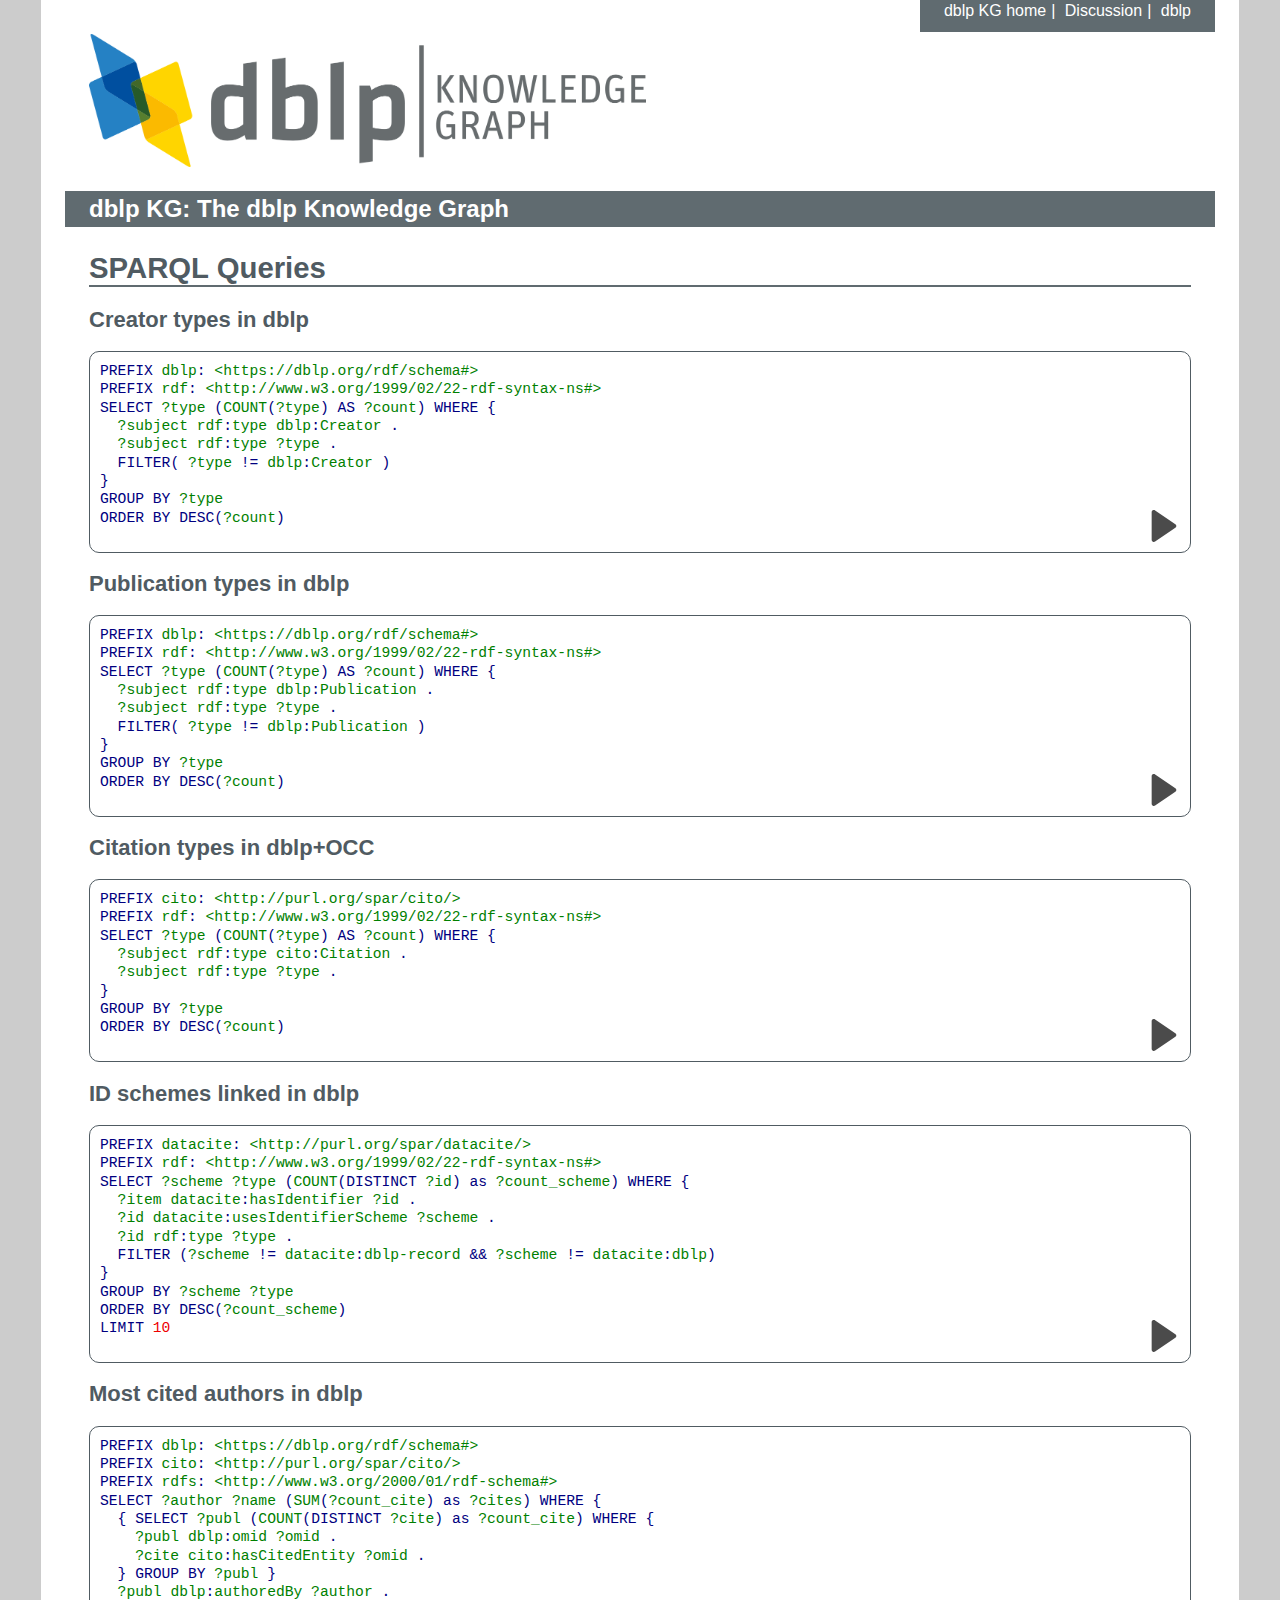
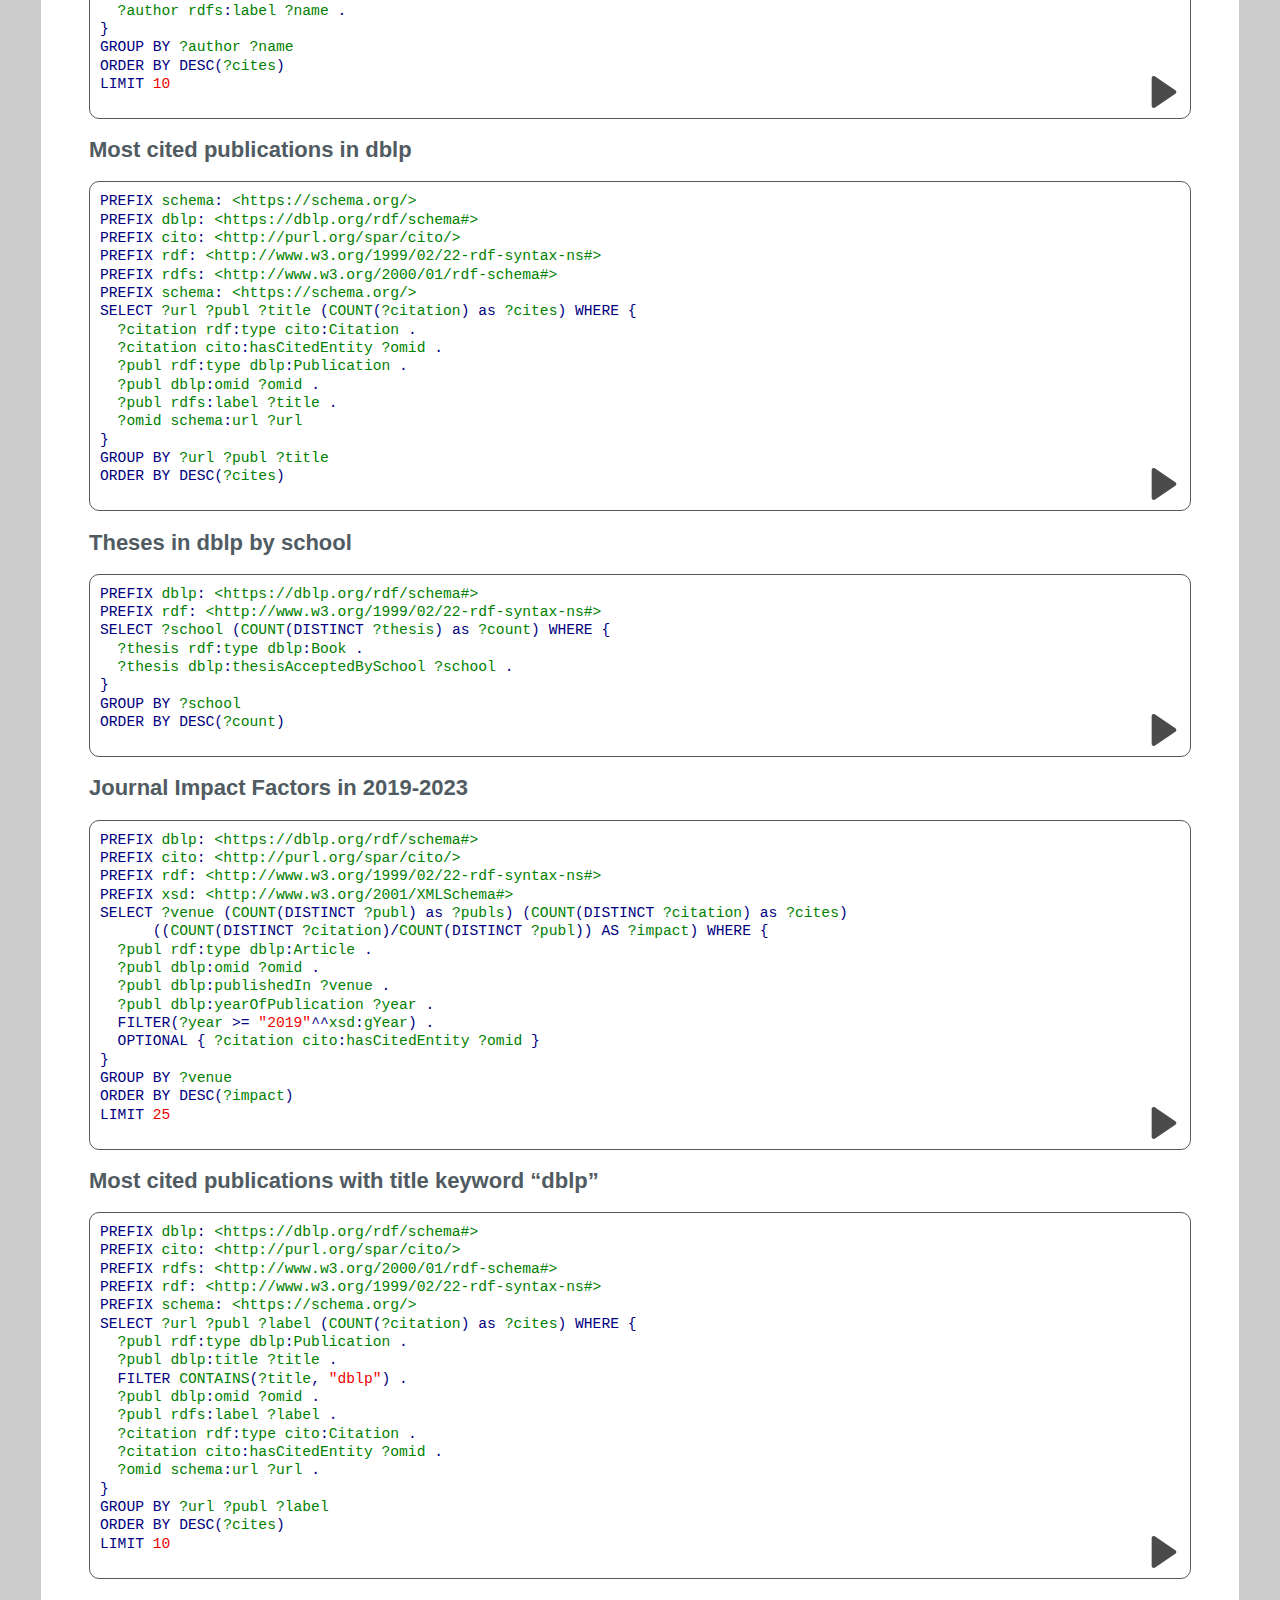
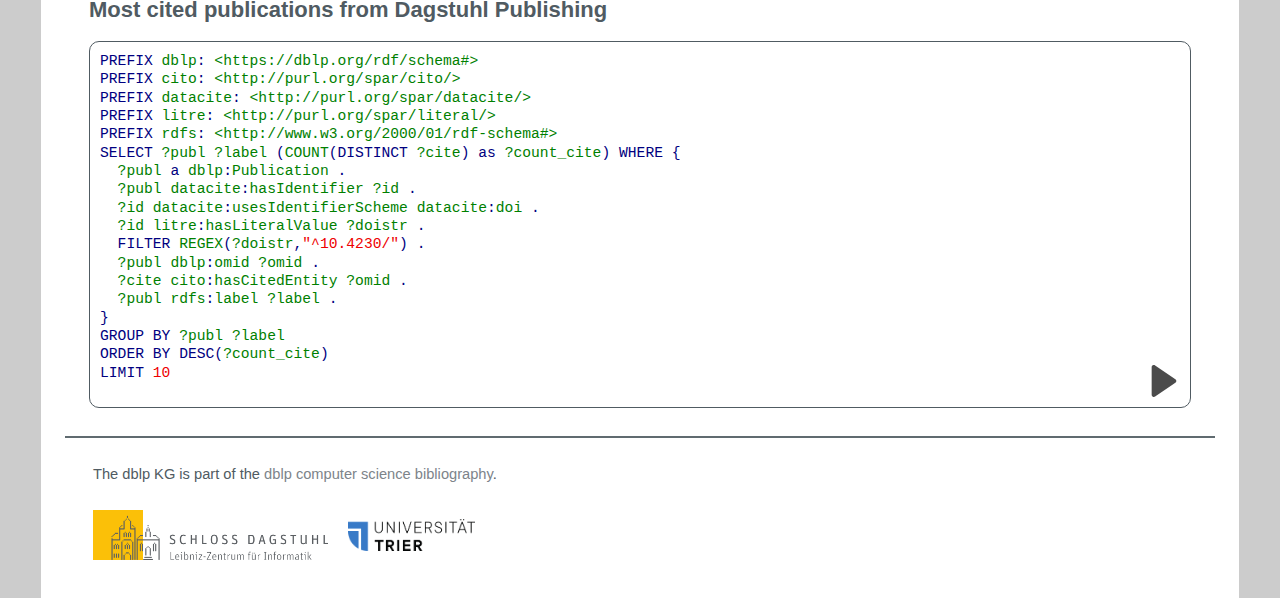
<file: sparql-queries.html>
<!doctype html>
<html lang="en">
    <head>
        <meta charset="utf-8">
        <meta http-equiv="x-ua-compatible" content="ie=edge">
        <meta name="viewport" content="width=device-width, initial-scale=1">
        <title>dblp KG</title>
        <link rel="stylesheet" type="text/css" href="./css/style.css">
        <link rel="shortcut icon" href="favicon.ico" type="image/x-icon"><link rel="shortcut icon" href="./images/favicons/favicon32.png"><link rel="apple-touch-icon-precomposed" sizes="144x144" href="./images/favicons/favicon144.png"><link rel="apple-touch-icon-precomposed" sizes="114x114" href="./images/favicons/favicon114.png"><link rel="apple-touch-icon-precomposed" sizes="72x72" href="./images/favicons/favicon72.png"><link rel="apple-touch-icon-precomposed" sizes="57x57" href="./images/favicons/favicon57.png">
    </head>
    <body>
        <main>
            <header>
    <div class="topbar">
        <ul>
            <li><a href="https://dozed.github.io/test/">dblp KG home</a></li>
            <li><a href="https://github.com/dozed/test/discussions">Discussion</a></li>
            <li><a href="https://dblp.org">dblp</a></li>
        </ul>
    </div>
    <div class="dblp-kg"></div>
    <div class="headline"><h1>dblp KG: The dblp Knowledge Graph</h1></div>
</header>

            <div class="content">
                <h1 id="sparql-queries">SPARQL Queries</h1>
<h2 id="creator-types-in-dblp">Creator types in dblp</h2>
<div class="example marker">
<div class="highlight"><pre><span></span><span class="k">PREFIX</span> <span class="nn">dblp</span><span class="p">:</span> <span class="nl">&lt;https://dblp.org/rdf/schema#&gt;</span>
<span class="k">PREFIX</span> <span class="nn">rdf</span><span class="p">:</span> <span class="nl">&lt;http://www.w3.org/1999/02/22-rdf-syntax-ns#&gt;</span>
<span class="k">SELECT</span> <span class="nv">?type</span> <span class="p">(</span><span class="nf">COUNT</span><span class="p">(</span><span class="nv">?type</span><span class="p">)</span> <span class="k">AS</span> <span class="nv">?count</span><span class="p">)</span> <span class="k">WHERE</span> <span class="p">{</span>
  <span class="nv">?subject</span> <span class="nn">rdf</span><span class="p">:</span><span class="nt">type</span> <span class="nn">dblp</span><span class="p">:</span><span class="nt">Creator</span> <span class="p">.</span>
  <span class="nv">?subject</span> <span class="nn">rdf</span><span class="p">:</span><span class="nt">type</span> <span class="nv">?type</span> <span class="p">.</span>
  <span class="k">FILTER</span><span class="p">(</span> <span class="nv">?type</span> <span class="o">!=</span> <span class="nn">dblp</span><span class="p">:</span><span class="nt">Creator</span> <span class="p">)</span>
<span class="p">}</span>
<span class="k">GROUP BY</span> <span class="nv">?type</span>
<span class="k">ORDER BY</span> <span class="k">DESC</span><span class="p">(</span><span class="nv">?count</span><span class="p">)</span>
</pre></div>

<p><a class="run" href="https://sparql.dblp.org/t4dF0g" target="_blank"></a></p>
</div>
<h2 id="publication-types-in-dblp">Publication types in dblp</h2>
<div class="example marker">
<div class="highlight"><pre><span></span><span class="k">PREFIX</span> <span class="nn">dblp</span><span class="p">:</span> <span class="nl">&lt;https://dblp.org/rdf/schema#&gt;</span>
<span class="k">PREFIX</span> <span class="nn">rdf</span><span class="p">:</span> <span class="nl">&lt;http://www.w3.org/1999/02/22-rdf-syntax-ns#&gt;</span>
<span class="k">SELECT</span> <span class="nv">?type</span> <span class="p">(</span><span class="nf">COUNT</span><span class="p">(</span><span class="nv">?type</span><span class="p">)</span> <span class="k">AS</span> <span class="nv">?count</span><span class="p">)</span> <span class="k">WHERE</span> <span class="p">{</span>
  <span class="nv">?subject</span> <span class="nn">rdf</span><span class="p">:</span><span class="nt">type</span> <span class="nn">dblp</span><span class="p">:</span><span class="nt">Publication</span> <span class="p">.</span>
  <span class="nv">?subject</span> <span class="nn">rdf</span><span class="p">:</span><span class="nt">type</span> <span class="nv">?type</span> <span class="p">.</span>
  <span class="k">FILTER</span><span class="p">(</span> <span class="nv">?type</span> <span class="o">!=</span> <span class="nn">dblp</span><span class="p">:</span><span class="nt">Publication</span> <span class="p">)</span>
<span class="p">}</span>
<span class="k">GROUP BY</span> <span class="nv">?type</span>
<span class="k">ORDER BY</span> <span class="k">DESC</span><span class="p">(</span><span class="nv">?count</span><span class="p">)</span>
</pre></div>

<p><a class="run" href="https://sparql.dblp.org/tLfR7u" target="_blank"></a></p>
</div>
<h2 id="citation-types-in-dblpocc">Citation types in dblp+OCC</h2>
<div class="example marker">
<div class="highlight"><pre><span></span><span class="k">PREFIX</span> <span class="nn">cito</span><span class="p">:</span> <span class="nl">&lt;http://purl.org/spar/cito/&gt;</span>
<span class="k">PREFIX</span> <span class="nn">rdf</span><span class="p">:</span> <span class="nl">&lt;http://www.w3.org/1999/02/22-rdf-syntax-ns#&gt;</span>
<span class="k">SELECT</span> <span class="nv">?type</span> <span class="p">(</span><span class="nf">COUNT</span><span class="p">(</span><span class="nv">?type</span><span class="p">)</span> <span class="k">AS</span> <span class="nv">?count</span><span class="p">)</span> <span class="k">WHERE</span> <span class="p">{</span>
  <span class="nv">?subject</span> <span class="nn">rdf</span><span class="p">:</span><span class="nt">type</span> <span class="nn">cito</span><span class="p">:</span><span class="nt">Citation</span> <span class="p">.</span>
  <span class="nv">?subject</span> <span class="nn">rdf</span><span class="p">:</span><span class="nt">type</span> <span class="nv">?type</span> <span class="p">.</span>
<span class="p">}</span>
<span class="k">GROUP BY</span> <span class="nv">?type</span>
<span class="k">ORDER BY</span> <span class="k">DESC</span><span class="p">(</span><span class="nv">?count</span><span class="p">)</span>
</pre></div>

<p><a class="run" href="https://sparql.dblp.org/1FF7rR" target="_blank"></a></p>
</div>
<h2 id="id-schemes-linked-in-dblp">ID schemes linked in dblp</h2>
<div class="example marker">
<div class="highlight"><pre><span></span><span class="k">PREFIX</span> <span class="nn">datacite</span><span class="p">:</span> <span class="nl">&lt;http://purl.org/spar/datacite/&gt;</span>
<span class="k">PREFIX</span> <span class="nn">rdf</span><span class="p">:</span> <span class="nl">&lt;http://www.w3.org/1999/02/22-rdf-syntax-ns#&gt;</span>
<span class="k">SELECT</span> <span class="nv">?scheme</span> <span class="nv">?type</span> <span class="p">(</span><span class="nf">COUNT</span><span class="p">(</span><span class="k">DISTINCT</span> <span class="nv">?id</span><span class="p">)</span> <span class="k">as</span> <span class="nv">?count_scheme</span><span class="p">)</span> <span class="k">WHERE</span> <span class="p">{</span>
  <span class="nv">?item</span> <span class="nn">datacite</span><span class="p">:</span><span class="nt">hasIdentifier</span> <span class="nv">?id</span> <span class="p">.</span>
  <span class="nv">?id</span> <span class="nn">datacite</span><span class="p">:</span><span class="nt">usesIdentifierScheme</span> <span class="nv">?scheme</span> <span class="p">.</span>
  <span class="nv">?id</span> <span class="nn">rdf</span><span class="p">:</span><span class="nt">type</span> <span class="nv">?type</span> <span class="p">.</span>
  <span class="k">FILTER</span> <span class="p">(</span><span class="nv">?scheme</span> <span class="o">!=</span> <span class="nn">datacite</span><span class="p">:</span><span class="nt">dblp-record</span> <span class="o">&amp;&amp;</span> <span class="nv">?scheme</span> <span class="o">!=</span> <span class="nn">datacite</span><span class="p">:</span><span class="nt">dblp</span><span class="p">)</span>
<span class="p">}</span>
<span class="k">GROUP BY</span> <span class="nv">?scheme</span> <span class="nv">?type</span>
<span class="k">ORDER BY</span> <span class="k">DESC</span><span class="p">(</span><span class="nv">?count_scheme</span><span class="p">)</span>
<span class="k">LIMIT</span> <span class="mi">10</span>
</pre></div>

<p><a class="run" href="https://sparql.dblp.org/tSkthy" target="_blank"></a></p>
</div>
<h2 id="most-cited-authors-in-dblp">Most cited authors in dblp</h2>
<div class="example marker">
<div class="highlight"><pre><span></span><span class="k">PREFIX</span> <span class="nn">dblp</span><span class="p">:</span> <span class="nl">&lt;https://dblp.org/rdf/schema#&gt;</span>
<span class="k">PREFIX</span> <span class="nn">cito</span><span class="p">:</span> <span class="nl">&lt;http://purl.org/spar/cito/&gt;</span>
<span class="k">PREFIX</span> <span class="nn">rdfs</span><span class="p">:</span> <span class="nl">&lt;http://www.w3.org/2000/01/rdf-schema#&gt;</span>
<span class="k">SELECT</span> <span class="nv">?author</span> <span class="nv">?name</span> <span class="p">(</span><span class="nf">SUM</span><span class="p">(</span><span class="nv">?count_cite</span><span class="p">)</span> <span class="k">as</span> <span class="nv">?cites</span><span class="p">)</span> <span class="k">WHERE</span> <span class="p">{</span>
  <span class="p">{</span> <span class="k">SELECT</span> <span class="nv">?publ</span> <span class="p">(</span><span class="nf">COUNT</span><span class="p">(</span><span class="k">DISTINCT</span> <span class="nv">?cite</span><span class="p">)</span> <span class="k">as</span> <span class="nv">?count_cite</span><span class="p">)</span> <span class="k">WHERE</span> <span class="p">{</span> 
    <span class="nv">?publ</span> <span class="nn">dblp</span><span class="p">:</span><span class="nt">omid</span> <span class="nv">?omid</span> <span class="p">.</span>
    <span class="nv">?cite</span> <span class="nn">cito</span><span class="p">:</span><span class="nt">hasCitedEntity</span> <span class="nv">?omid</span> <span class="p">.</span>
  <span class="p">}</span> <span class="k">GROUP BY</span> <span class="nv">?publ</span> <span class="p">}</span>
  <span class="nv">?publ</span> <span class="nn">dblp</span><span class="p">:</span><span class="nt">authoredBy</span> <span class="nv">?author</span> <span class="p">.</span>
  <span class="nv">?author</span> <span class="nn">rdfs</span><span class="p">:</span><span class="nt">label</span> <span class="nv">?name</span> <span class="p">.</span>
<span class="p">}</span>
<span class="k">GROUP BY</span> <span class="nv">?author</span> <span class="nv">?name</span>
<span class="k">ORDER BY</span> <span class="k">DESC</span><span class="p">(</span><span class="nv">?cites</span><span class="p">)</span>
<span class="k">LIMIT</span> <span class="mi">10</span>
</pre></div>

<p><a class="run" href="https://sparql.dblp.org/KHGO1Q" target="_blank"></a></p>
</div>
<h2 id="most-cited-publications-in-dblp">Most cited publications in dblp</h2>
<div class="example marker">
<div class="highlight"><pre><span></span><span class="k">PREFIX</span> <span class="nn">schema</span><span class="p">:</span> <span class="nl">&lt;https://schema.org/&gt;</span>
<span class="k">PREFIX</span> <span class="nn">dblp</span><span class="p">:</span> <span class="nl">&lt;https://dblp.org/rdf/schema#&gt;</span>
<span class="k">PREFIX</span> <span class="nn">cito</span><span class="p">:</span> <span class="nl">&lt;http://purl.org/spar/cito/&gt;</span>
<span class="k">PREFIX</span> <span class="nn">rdf</span><span class="p">:</span> <span class="nl">&lt;http://www.w3.org/1999/02/22-rdf-syntax-ns#&gt;</span>
<span class="k">PREFIX</span> <span class="nn">rdfs</span><span class="p">:</span> <span class="nl">&lt;http://www.w3.org/2000/01/rdf-schema#&gt;</span>
<span class="k">PREFIX</span> <span class="nn">schema</span><span class="p">:</span> <span class="nl">&lt;https://schema.org/&gt;</span>
<span class="k">SELECT</span> <span class="nv">?url</span> <span class="nv">?publ</span> <span class="nv">?title</span> <span class="p">(</span><span class="nf">COUNT</span><span class="p">(</span><span class="nv">?citation</span><span class="p">)</span> <span class="k">as</span> <span class="nv">?cites</span><span class="p">)</span> <span class="k">WHERE</span> <span class="p">{</span>
  <span class="nv">?citation</span> <span class="nn">rdf</span><span class="p">:</span><span class="nt">type</span> <span class="nn">cito</span><span class="p">:</span><span class="nt">Citation</span> <span class="p">.</span>
  <span class="nv">?citation</span> <span class="nn">cito</span><span class="p">:</span><span class="nt">hasCitedEntity</span> <span class="nv">?omid</span> <span class="p">.</span>
  <span class="nv">?publ</span> <span class="nn">rdf</span><span class="p">:</span><span class="nt">type</span> <span class="nn">dblp</span><span class="p">:</span><span class="nt">Publication</span> <span class="p">.</span>
  <span class="nv">?publ</span> <span class="nn">dblp</span><span class="p">:</span><span class="nt">omid</span> <span class="nv">?omid</span> <span class="p">.</span>
  <span class="nv">?publ</span> <span class="nn">rdfs</span><span class="p">:</span><span class="nt">label</span> <span class="nv">?title</span> <span class="p">.</span>
  <span class="nv">?omid</span> <span class="nn">schema</span><span class="p">:</span><span class="nt">url</span> <span class="nv">?url</span>
<span class="p">}</span>
<span class="k">GROUP BY</span> <span class="nv">?url</span> <span class="nv">?publ</span> <span class="nv">?title</span>
<span class="k">ORDER BY</span> <span class="k">DESC</span><span class="p">(</span><span class="nv">?cites</span><span class="p">)</span>
</pre></div>

<p><a class="run" href="https://sparql.dblp.org/ePAtFp" target="_blank"></a></p>
</div>
<h2 id="theses-in-dblp-by-school">Theses in dblp by school</h2>
<div class="example marker">
<div class="highlight"><pre><span></span><span class="k">PREFIX</span> <span class="nn">dblp</span><span class="p">:</span> <span class="nl">&lt;https://dblp.org/rdf/schema#&gt;</span>
<span class="k">PREFIX</span> <span class="nn">rdf</span><span class="p">:</span> <span class="nl">&lt;http://www.w3.org/1999/02/22-rdf-syntax-ns#&gt;</span>
<span class="k">SELECT</span> <span class="nv">?school</span> <span class="p">(</span><span class="nf">COUNT</span><span class="p">(</span><span class="k">DISTINCT</span> <span class="nv">?thesis</span><span class="p">)</span> <span class="k">as</span> <span class="nv">?count</span><span class="p">)</span> <span class="k">WHERE</span> <span class="p">{</span>
  <span class="nv">?thesis</span> <span class="nn">rdf</span><span class="p">:</span><span class="nt">type</span> <span class="nn">dblp</span><span class="p">:</span><span class="nt">Book</span> <span class="p">.</span>
  <span class="nv">?thesis</span> <span class="nn">dblp</span><span class="p">:</span><span class="nt">thesisAcceptedBySchool</span> <span class="nv">?school</span> <span class="p">.</span>
<span class="p">}</span>
<span class="k">GROUP BY</span> <span class="nv">?school</span>
<span class="k">ORDER BY</span> <span class="k">DESC</span><span class="p">(</span><span class="nv">?count</span><span class="p">)</span>
</pre></div>

<p><a class="run" href="https://sparql.dblp.org/sXUHeT" target="_blank"></a></p>
</div>
<h2 id="journal-impact-factors">Journal Impact Factors in 2019-2023</h2>
<div class="example marker">
<div class="highlight"><pre><span></span><span class="k">PREFIX</span> <span class="nn">dblp</span><span class="p">:</span> <span class="nl">&lt;https://dblp.org/rdf/schema#&gt;</span>
<span class="k">PREFIX</span> <span class="nn">cito</span><span class="p">:</span> <span class="nl">&lt;http://purl.org/spar/cito/&gt;</span>
<span class="k">PREFIX</span> <span class="nn">rdf</span><span class="p">:</span> <span class="nl">&lt;http://www.w3.org/1999/02/22-rdf-syntax-ns#&gt;</span>
<span class="k">PREFIX</span> <span class="nn">xsd</span><span class="p">:</span> <span class="nl">&lt;http://www.w3.org/2001/XMLSchema#&gt;</span>
<span class="k">SELECT</span> <span class="nv">?venue</span> <span class="p">(</span><span class="nf">COUNT</span><span class="p">(</span><span class="k">DISTINCT</span> <span class="nv">?publ</span><span class="p">)</span> <span class="k">as</span> <span class="nv">?publs</span><span class="p">)</span> <span class="p">(</span><span class="nf">COUNT</span><span class="p">(</span><span class="k">DISTINCT</span> <span class="nv">?citation</span><span class="p">)</span> <span class="k">as</span> <span class="nv">?cites</span><span class="p">)</span>
      <span class="p">((</span><span class="nf">COUNT</span><span class="p">(</span><span class="k">DISTINCT</span> <span class="nv">?citation</span><span class="p">)</span><span class="o">/</span><span class="nf">COUNT</span><span class="p">(</span><span class="k">DISTINCT</span> <span class="nv">?publ</span><span class="p">))</span> <span class="k">AS</span> <span class="nv">?impact</span><span class="p">)</span> <span class="k">WHERE</span> <span class="p">{</span>
  <span class="nv">?publ</span> <span class="nn">rdf</span><span class="p">:</span><span class="nt">type</span> <span class="nn">dblp</span><span class="p">:</span><span class="nt">Article</span> <span class="p">.</span>
  <span class="nv">?publ</span> <span class="nn">dblp</span><span class="p">:</span><span class="nt">omid</span> <span class="nv">?omid</span> <span class="p">.</span>
  <span class="nv">?publ</span> <span class="nn">dblp</span><span class="p">:</span><span class="nt">publishedIn</span> <span class="nv">?venue</span> <span class="p">.</span>
  <span class="nv">?publ</span> <span class="nn">dblp</span><span class="p">:</span><span class="nt">yearOfPublication</span> <span class="nv">?year</span> <span class="p">.</span>
  <span class="k">FILTER</span><span class="p">(</span><span class="nv">?year</span> <span class="o">&gt;=</span> <span class="s">&quot;2019&quot;</span><span class="o">^^</span><span class="nn">xsd</span><span class="p">:</span><span class="nt">gYear</span><span class="p">)</span> <span class="p">.</span> 
  <span class="k">OPTIONAL</span> <span class="p">{</span> <span class="nv">?citation</span> <span class="nn">cito</span><span class="p">:</span><span class="nt">hasCitedEntity</span> <span class="nv">?omid</span> <span class="p">}</span>
<span class="p">}</span>
<span class="k">GROUP BY</span> <span class="nv">?venue</span>
<span class="k">ORDER BY</span> <span class="k">DESC</span><span class="p">(</span><span class="nv">?impact</span><span class="p">)</span>
<span class="k">LIMIT</span> <span class="mi">25</span>
</pre></div>

<p><a class="run" href="https://sparql.dblp.org/kLl2Pu" target="_blank"></a></p>
</div>
<h2 id="most-cited-publications-with-title-keyword-dblp">Most cited publications with title keyword “dblp”</h2>
<div class="example marker">
<div class="highlight"><pre><span></span><span class="k">PREFIX</span> <span class="nn">dblp</span><span class="p">:</span> <span class="nl">&lt;https://dblp.org/rdf/schema#&gt;</span>
<span class="k">PREFIX</span> <span class="nn">cito</span><span class="p">:</span> <span class="nl">&lt;http://purl.org/spar/cito/&gt;</span>
<span class="k">PREFIX</span> <span class="nn">rdfs</span><span class="p">:</span> <span class="nl">&lt;http://www.w3.org/2000/01/rdf-schema#&gt;</span>
<span class="k">PREFIX</span> <span class="nn">rdf</span><span class="p">:</span> <span class="nl">&lt;http://www.w3.org/1999/02/22-rdf-syntax-ns#&gt;</span>
<span class="k">PREFIX</span> <span class="nn">schema</span><span class="p">:</span> <span class="nl">&lt;https://schema.org/&gt;</span>
<span class="k">SELECT</span> <span class="nv">?url</span> <span class="nv">?publ</span> <span class="nv">?label</span> <span class="p">(</span><span class="nf">COUNT</span><span class="p">(</span><span class="nv">?citation</span><span class="p">)</span> <span class="k">as</span> <span class="nv">?cites</span><span class="p">)</span> <span class="k">WHERE</span> <span class="p">{</span>
  <span class="nv">?publ</span> <span class="nn">rdf</span><span class="p">:</span><span class="nt">type</span> <span class="nn">dblp</span><span class="p">:</span><span class="nt">Publication</span> <span class="p">.</span>
  <span class="nv">?publ</span> <span class="nn">dblp</span><span class="p">:</span><span class="nt">title</span> <span class="nv">?title</span> <span class="p">.</span>
  <span class="k">FILTER</span> <span class="nf">CONTAINS</span><span class="p">(</span><span class="nv">?title</span><span class="p">,</span> <span class="s">&quot;dblp&quot;</span><span class="p">)</span> <span class="p">.</span>
  <span class="nv">?publ</span> <span class="nn">dblp</span><span class="p">:</span><span class="nt">omid</span> <span class="nv">?omid</span> <span class="p">.</span>
  <span class="nv">?publ</span> <span class="nn">rdfs</span><span class="p">:</span><span class="nt">label</span> <span class="nv">?label</span> <span class="p">.</span>
  <span class="nv">?citation</span> <span class="nn">rdf</span><span class="p">:</span><span class="nt">type</span> <span class="nn">cito</span><span class="p">:</span><span class="nt">Citation</span> <span class="p">.</span>
  <span class="nv">?citation</span> <span class="nn">cito</span><span class="p">:</span><span class="nt">hasCitedEntity</span> <span class="nv">?omid</span> <span class="p">.</span>
  <span class="nv">?omid</span> <span class="nn">schema</span><span class="p">:</span><span class="nt">url</span> <span class="nv">?url</span> <span class="p">.</span>
<span class="p">}</span>
<span class="k">GROUP BY</span> <span class="nv">?url</span> <span class="nv">?publ</span> <span class="nv">?label</span>
<span class="k">ORDER BY</span> <span class="k">DESC</span><span class="p">(</span><span class="nv">?cites</span><span class="p">)</span>
<span class="k">LIMIT</span> <span class="mi">10</span>
</pre></div>

<p><a class="run" href="https://sparql.dblp.org/9062it" target="_blank"></a></p>
</div>
<h2 id="most-cited-publications-from-dagstuhl-publishing">Most cited publications from Dagstuhl Publishing</h2>
<div class="example marker">
<div class="highlight"><pre><span></span><span class="k">PREFIX</span> <span class="nn">dblp</span><span class="p">:</span> <span class="nl">&lt;https://dblp.org/rdf/schema#&gt;</span>
<span class="k">PREFIX</span> <span class="nn">cito</span><span class="p">:</span> <span class="nl">&lt;http://purl.org/spar/cito/&gt;</span>
<span class="k">PREFIX</span> <span class="nn">datacite</span><span class="p">:</span> <span class="nl">&lt;http://purl.org/spar/datacite/&gt;</span>
<span class="k">PREFIX</span> <span class="nn">litre</span><span class="p">:</span> <span class="nl">&lt;http://purl.org/spar/literal/&gt;</span>
<span class="k">PREFIX</span> <span class="nn">rdfs</span><span class="p">:</span> <span class="nl">&lt;http://www.w3.org/2000/01/rdf-schema#&gt;</span>
<span class="k">SELECT</span> <span class="nv">?publ</span> <span class="nv">?label</span> <span class="p">(</span><span class="nf">COUNT</span><span class="p">(</span><span class="k">DISTINCT</span> <span class="nv">?cite</span><span class="p">)</span> <span class="k">as</span> <span class="nv">?count_cite</span><span class="p">)</span> <span class="k">WHERE</span> <span class="p">{</span>
  <span class="nv">?publ</span> <span class="k">a</span> <span class="nn">dblp</span><span class="p">:</span><span class="nt">Publication</span> <span class="p">.</span>
  <span class="nv">?publ</span> <span class="nn">datacite</span><span class="p">:</span><span class="nt">hasIdentifier</span> <span class="nv">?id</span> <span class="p">.</span>
  <span class="nv">?id</span> <span class="nn">datacite</span><span class="p">:</span><span class="nt">usesIdentifierScheme</span> <span class="nn">datacite</span><span class="p">:</span><span class="nt">doi</span> <span class="p">.</span>
  <span class="nv">?id</span> <span class="nn">litre</span><span class="p">:</span><span class="nt">hasLiteralValue</span> <span class="nv">?doistr</span> <span class="p">.</span>
  <span class="k">FILTER</span> <span class="nf">REGEX</span><span class="p">(</span><span class="nv">?doistr</span><span class="p">,</span><span class="s">&quot;^10.4230/&quot;</span><span class="p">)</span> <span class="p">.</span>
  <span class="nv">?publ</span> <span class="nn">dblp</span><span class="p">:</span><span class="nt">omid</span> <span class="nv">?omid</span> <span class="p">.</span>
  <span class="nv">?cite</span> <span class="nn">cito</span><span class="p">:</span><span class="nt">hasCitedEntity</span> <span class="nv">?omid</span> <span class="p">.</span>
  <span class="nv">?publ</span> <span class="nn">rdfs</span><span class="p">:</span><span class="nt">label</span> <span class="nv">?label</span> <span class="p">.</span>
<span class="p">}</span>
<span class="k">GROUP BY</span> <span class="nv">?publ</span> <span class="nv">?label</span>
<span class="k">ORDER BY</span> <span class="k">DESC</span><span class="p">(</span><span class="nv">?count_cite</span><span class="p">)</span>
<span class="k">LIMIT</span> <span class="mi">10</span>
</pre></div>

<p><a class="run" href="https://sparql.dblp.org/RztfOs" target="_blank"></a></p>
</div>
            </div>
            <footer>
    The dblp KG is part of the <a href="https://dblp.org">dblp computer science bibliography</a>.
    <div class="footerlogos">
        <a class="lzi-logo" href="http://www.dagstuhl.de/en/" target="_blank" rel="noreferrer" title="LZI Schloss Dagstuhl"></a>
        <a class="utr-logo" href="http://www.uni-trier.de/?L=2" target="_blank" rel="noreferrer" title="Universtät Trier"></a>
    </div>
</footer>

        </main>
    </body>
</html>
</file>
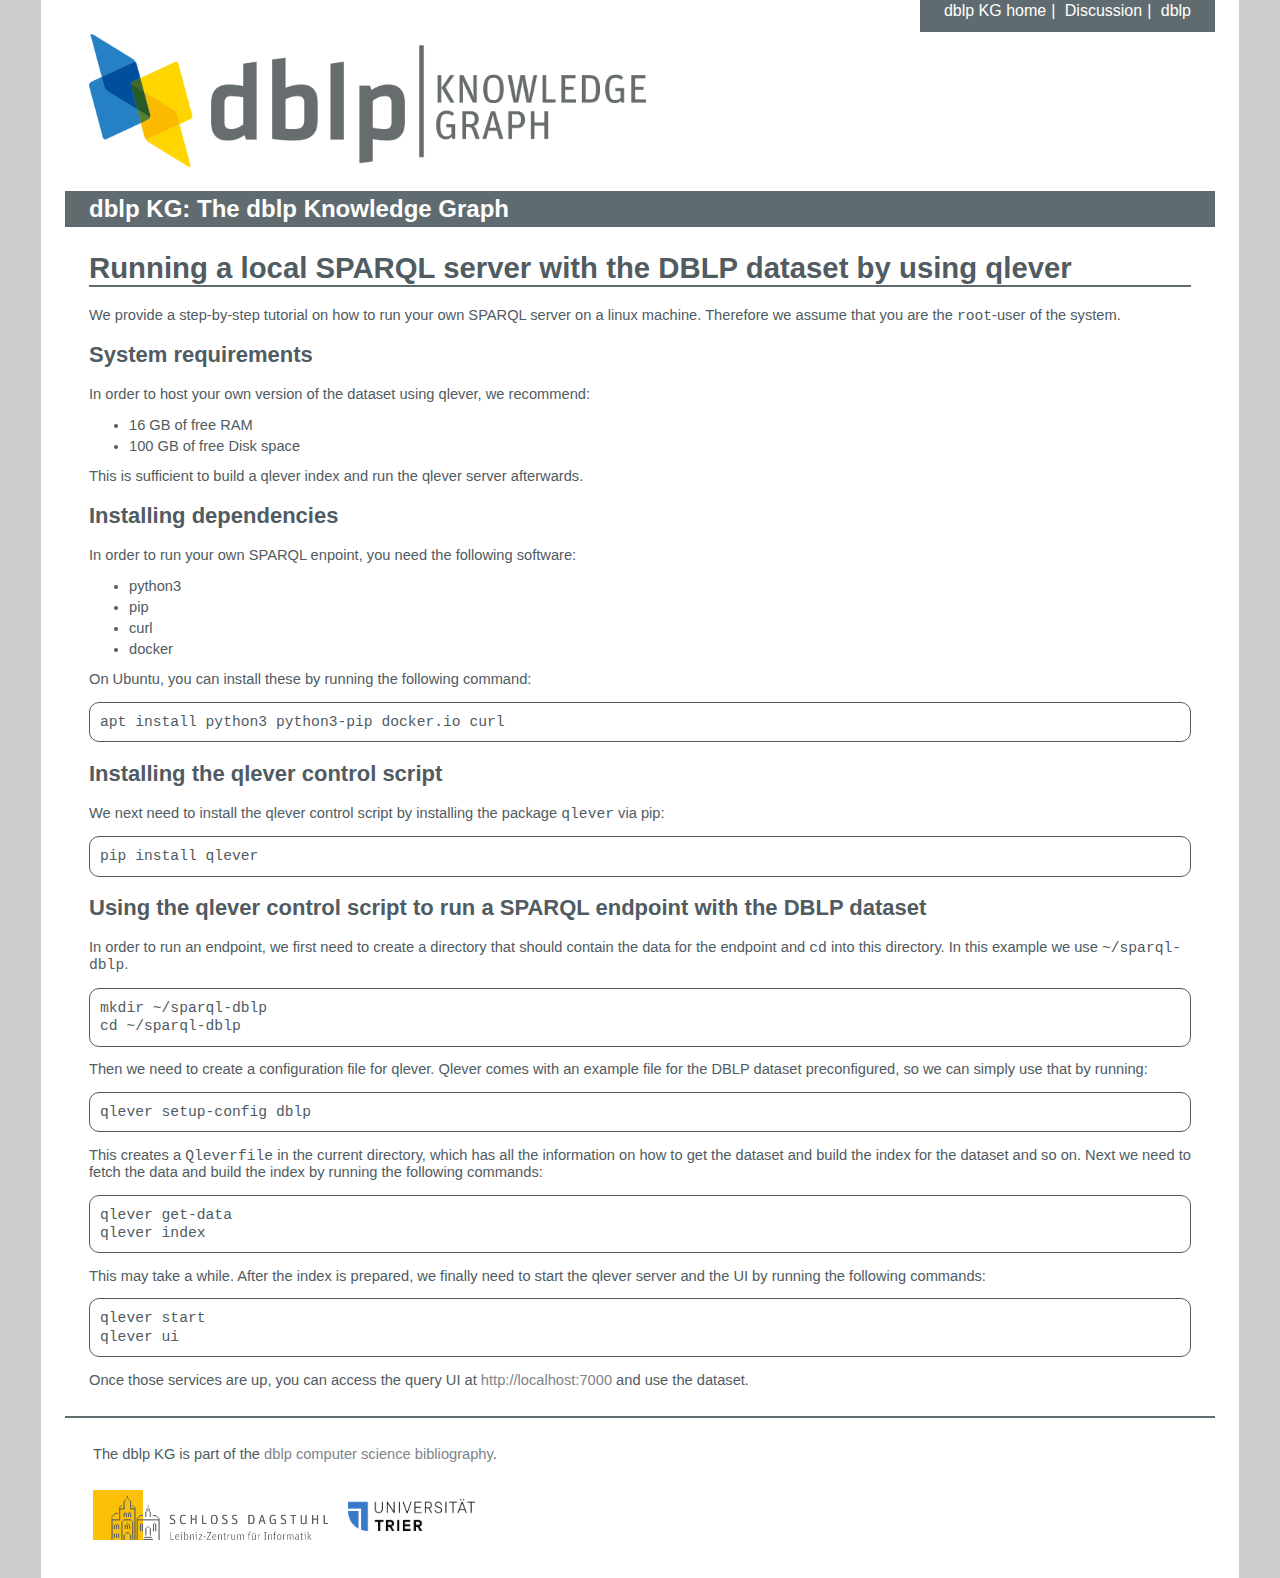
<file: sparql-setup.html>
<!doctype html>
<html lang="en">
    <head>
        <meta charset="utf-8">
        <meta http-equiv="x-ua-compatible" content="ie=edge">
        <meta name="viewport" content="width=device-width, initial-scale=1">
        <title>dblp KG</title>
        <link rel="stylesheet" type="text/css" href="./css/style.css">
        <link rel="shortcut icon" href="favicon.ico" type="image/x-icon"><link rel="shortcut icon" href="./images/favicons/favicon32.png"><link rel="apple-touch-icon-precomposed" sizes="144x144" href="./images/favicons/favicon144.png"><link rel="apple-touch-icon-precomposed" sizes="114x114" href="./images/favicons/favicon114.png"><link rel="apple-touch-icon-precomposed" sizes="72x72" href="./images/favicons/favicon72.png"><link rel="apple-touch-icon-precomposed" sizes="57x57" href="./images/favicons/favicon57.png">
    </head>
    <body>
        <main>
            <header>
    <div class="topbar">
        <ul>
            <li><a href="https://dozed.github.io/test/">dblp KG home</a></li>
            <li><a href="https://github.com/dozed/test/discussions">Discussion</a></li>
            <li><a href="https://dblp.org">dblp</a></li>
        </ul>
    </div>
    <div class="dblp-kg"></div>
    <div class="headline"><h1>dblp KG: The dblp Knowledge Graph</h1></div>
</header>

            <div class="content">
                <h1 id="running-a-local-sparql-server-with-the-dblp-dataset-by-using-qlever">Running a local SPARQL server with the DBLP dataset by using qlever</h1>
<p>We provide a step-by-step tutorial on how to run your own SPARQL server on a linux machine. Therefore we assume that you are the <code>root</code>-user of the system.</p>
<h2 id="system-requirements">System requirements</h2>
<p>In order to host your own version of the dataset using qlever, we recommend:</p>
<ul>
<li>16 GB of free RAM</li>
<li>100 GB of free Disk space</li>
</ul>
<p>This is sufficient to build a qlever index and run the qlever server afterwards.</p>
<h2 id="installing-dependencies">Installing dependencies</h2>
<p>In order to run your own SPARQL enpoint, you need the following software:</p>
<ul>
<li>python3</li>
<li>pip</li>
<li>curl</li>
<li>docker</li>
</ul>
<p>On Ubuntu, you can install these by running the following command:</p>
<div class="codeblock">
<pre><code>apt install python3 python3-pip docker.io curl</code></pre>
</div>
<h2 id="installing-the-qlever-control-script">Installing the qlever control script</h2>
<p>We next need to install the qlever control script by installing the package <code>qlever</code> via pip:</p>
<div class="codeblock">
<pre><code>pip install qlever</code></pre>
</div>
<h2 id="using-the-qlever-control-script-to-run-a-sparql-endpoint-with-the-dblp-dataset">Using the qlever control script to run a SPARQL endpoint with the DBLP dataset</h2>
<p>In order to run an endpoint, we first need to create a directory that should contain the data for the endpoint and <code>cd</code> into this directory. In this example we use <code>~/sparql-dblp</code>.</p>
<div class="codeblock">
<pre><code>mkdir ~/sparql-dblp
cd ~/sparql-dblp</code></pre>
</div>
<p>Then we need to create a configuration file for qlever. Qlever comes with an example file for the DBLP dataset preconfigured, so we can simply use that by running:</p>
<div class="codeblock">
<pre><code>qlever setup-config dblp</code></pre>
</div>
<p>This creates a <code>Qleverfile</code> in the current directory, which has all the information on how to get the dataset and build the index for the dataset and so on. Next we need to fetch the data and build the index by running the following commands:</p>
<div class="codeblock">
<pre><code>qlever get-data
qlever index</code></pre>
</div>
<p>This may take a while. After the index is prepared, we finally need to start the qlever server and the UI by running the following commands:</p>
<div class="codeblock">
<pre><code>qlever start
qlever ui</code></pre>
</div>
<p>Once those services are up, you can access the query UI at <a href="http://localhost:7000">http://localhost:7000</a> and use the dataset.</p>
            </div>
            <footer>
    The dblp KG is part of the <a href="https://dblp.org">dblp computer science bibliography</a>.
    <div class="footerlogos">
        <a class="lzi-logo" href="http://www.dagstuhl.de/en/" target="_blank" rel="noreferrer" title="LZI Schloss Dagstuhl"></a>
        <a class="utr-logo" href="http://www.uni-trier.de/?L=2" target="_blank" rel="noreferrer" title="Universtät Trier"></a>
    </div>
</footer>

        </main>
    </body>
</html>
</file>
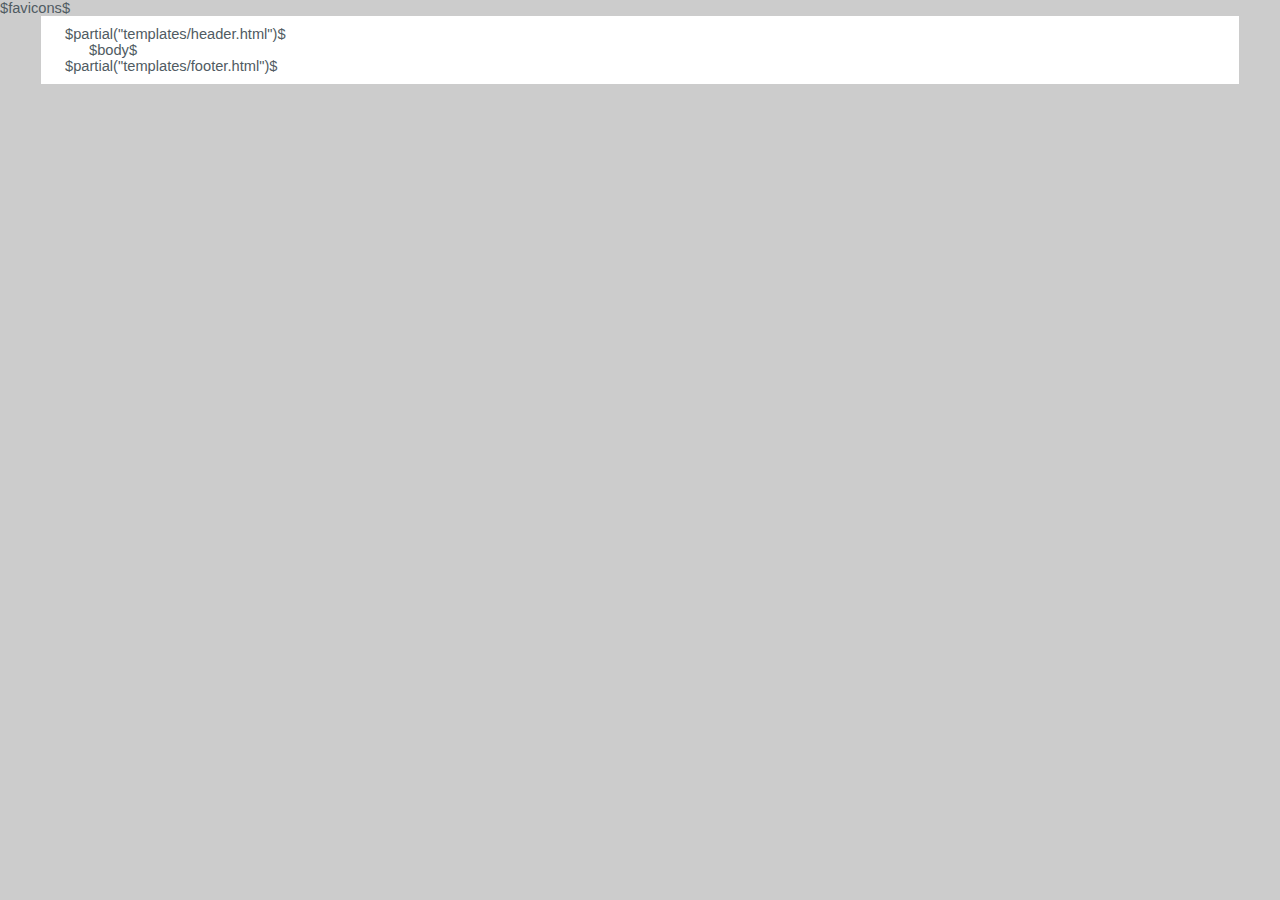
<file: templates/default.html>
<!doctype html>
<html lang="en">
    <head>
        <meta charset="utf-8">
        <meta http-equiv="x-ua-compatible" content="ie=edge">
        <meta name="viewport" content="width=device-width, initial-scale=1">
        <title>dblp KG</title>
        <link rel="stylesheet" type="text/css" href="/css/style.css">
        $favicons$
    </head>
    <body>
        <main>
            $partial("templates/header.html")$
            <div class="content">
                $body$
            </div>
            $partial("templates/footer.html")$
        </main>
    </body>
</html>
</file>
<file: css/style.css>
.topbar{height:30px;position:absolute;right:24px;top:0px;background:#606b70;color:#ffffff;padding:2px 24px 0px 24px;font-size:12pt}.topbar ul{list-style:none;padding:0px;margin:0px}.topbar ul li{display:inline}.topbar ul li:not(:last-child)::after{content:"|";padding-left:5px;padding-right:5px}.topbar ul li a:link{color:#ffffff;text-decoration:none}.topbar ul li a:hover{color:#ffffff;text-decoration:underline}.topbar ul li a:active{color:#ffffff;text-decoration:underline}.topbar ul li a:visited{color:#ffffff;text-decoration:none}.dblp-kg{background-image:url("../images/dblp-kg.png");background-size:contain;background-repeat:none;width:557px;height:133px;margin:24px}.headline{background:#606b70;color:#ffffff;padding:4px 24px;margin:0px 0px 24px 0px}.headline h1{font-size:x-large;font-weight:600;display:inline}.content{padding:0px 24px}.content h1{border-bottom:2px solid #606b70}.content li{margin:5px 0px}.content .example{position:relative;margin:0;border:1px solid #505b62;padding:10px;border-radius:10px}.content .example .run{position:absolute;bottom:10px;right:10px;height:32px;width:32px;background-image:url("../images/play-button.svg");background-size:32px;opacity:0.7}.content .example pre{margin:0px}.content .codeblock{border:1px solid #505b62;padding:10px;border-radius:10px}.content .codeblock pre{margin:0px}footer{margin-top:28px;border-top:2px solid #606b70;padding:28px}.footerlogos{display:flex;align-items:center;margin-top:28px}.footerlogos .lzi-logo{display:block;width:235px;height:50px;background:url(../images/lzi-logo-bottom.png) no-repeat;background-size:235px 50px;margin-right:20px}.footerlogos .utr-logo{display:block;width:127px;height:32px;background:url(../images/utr-logo-bottom.png) no-repeat;background-size:127px 32px;margin-right:20px}pre{line-height:125%}td.linenos .normal{color:inherit;background-color:transparent;padding-left:5px;padding-right:5px}span.linenos{color:inherit;background-color:transparent;padding-left:5px;padding-right:5px}td.linenos .special{color:#000000;background-color:#ffffc0;padding-left:5px;padding-right:5px}span.linenos.special{color:#000000;background-color:#ffffc0;padding-left:5px;padding-right:5px}.hll{background-color:#ffffcc}.c{color:#696969}.err{color:#800000}.esc{color:#000080}.g{color:#000080}.k{color:#000080}.l{color:#EE0000}.n{color:#008000}.o{color:#000080}.x{color:#000080}.p{color:#000080}.ch{color:#696969}.cm{color:#696969}.cp{color:#696969}.cpf{color:#696969}.c1{color:#696969}.cs{color:#696969}.gd{color:#000080}.ge{color:#000080}.gr{color:#000080}.gh{color:#000080}.gi{color:#000080}.go{color:#000080}.gp{color:#000080}.gs{color:#000080}.gu{color:#000080}.gt{color:#000080}.kc{color:#000080}.kd{color:#000080}.kn{color:#000080}.kp{color:#000080}.kr{color:#000080}.kt{color:#000080}.ld{color:#EE0000}.m{color:#EE0000}.s{color:#EE0000}.na{color:#008000}.nb{color:#008000}.nc{color:#008000}.no{color:#008000}.nd{color:#008000}.ni{color:#008000}.ne{color:#008000}.nf{color:#008000}.nl{color:#008000}.nn{color:#008000}.nx{color:#008000}.py{color:#008000}.nt{color:#008000}.nv{color:#008000}.ow{color:#000080}.pm{color:#000080}.w{color:#000080}.mb{color:#EE0000}.mf{color:#EE0000}.mh{color:#EE0000}.mi{color:#EE0000}.mo{color:#EE0000}.sa{color:#EE0000}.sb{color:#EE0000}.sc{color:#EE0000}.dl{color:#EE0000}.sd{color:#EE0000}.s2{color:#EE0000}.se{color:#EE0000}.sh{color:#EE0000}.si{color:#EE0000}.sx{color:#EE0000}.sr{color:#EE0000}.s1{color:#EE0000}.ss{color:#EE0000}.bp{color:#008000}.fm{color:#008000}.vc{color:#008000}.vg{color:#008000}.vi{color:#008000}.vm{color:#008000}.il{color:#EE0000}body{color:#505b62;background:#cccccc;font-weight:400;font-size:11pt;font-family:"Open Sans",sans-serif;margin:0px}main{position:relative;min-width:500px;max-width:1150px;background:#ffffff;margin:0px auto;padding:10px 24px}a{color:#7d848a;text-decoration:none}a:hover{color:#1889c4;text-decoration:underline}
</file>
